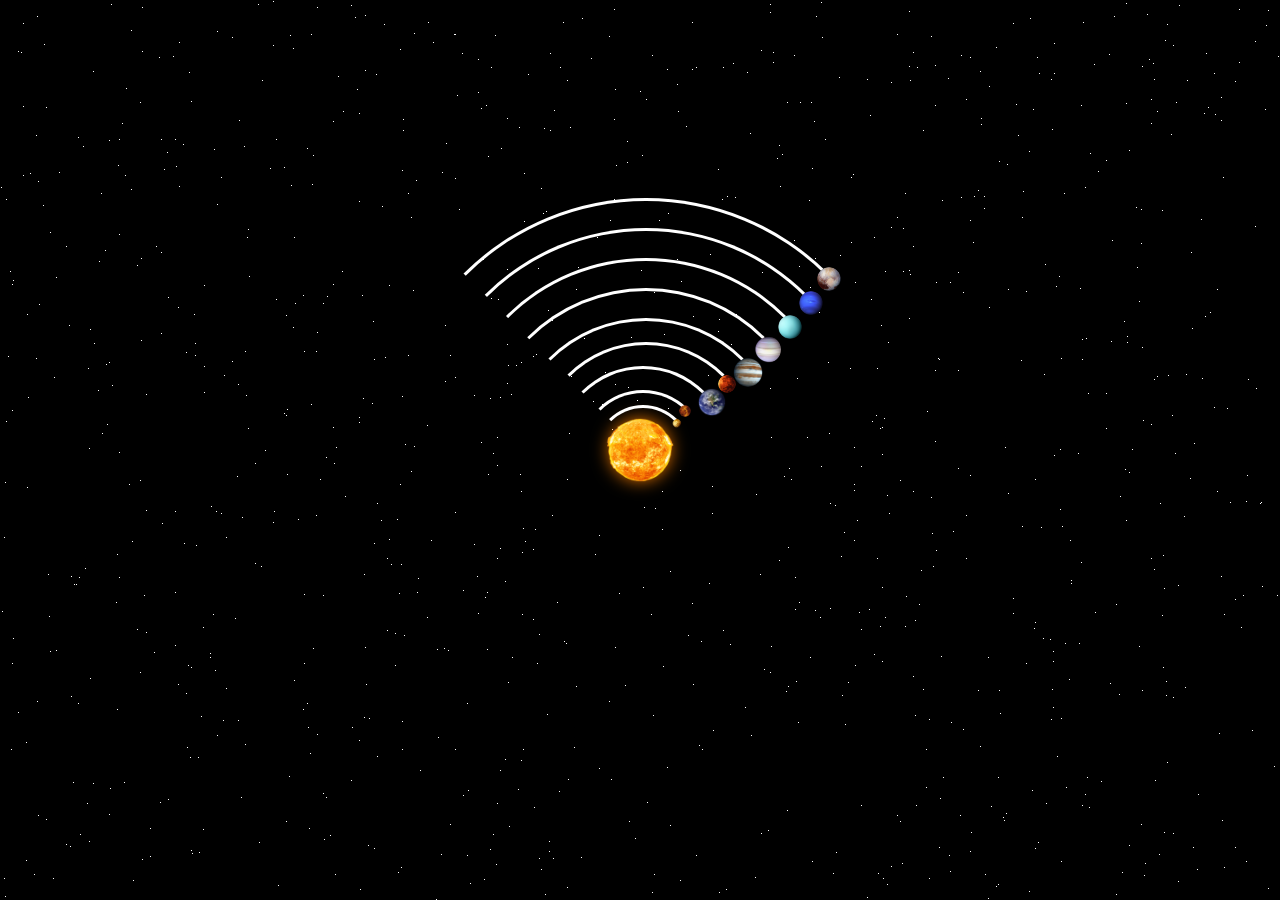
<file: sistema-solar/index.html>
<!DOCTYPE html>
<html lang="en">
<head>
    <meta charset="UTF-8">
    <meta name="viewport" content="width=device-width, initial-scale=1.0">
    <link rel="stylesheet" href="style.css">
    <script src="./script.js" defer></script>
    <title>Sistema Solar</title>
</head>
<body>
    <div class="container">
        <div class="sol">
            <img src="./img-planetas/sun.png" alt="imagem do sol">
        </div>
        <div class="mercurio"></div>
        <div class="venus"></div>
        <div class="terra"></div>
        <div class="marte"></div>
        <div class="jupiter"></div>
        <div class="saturno"></div>
        <div class="urano"></div>
        <div class="netuno"></div>
        <div class="plutao"></div>
    </div>
</body>
</html>
</file>
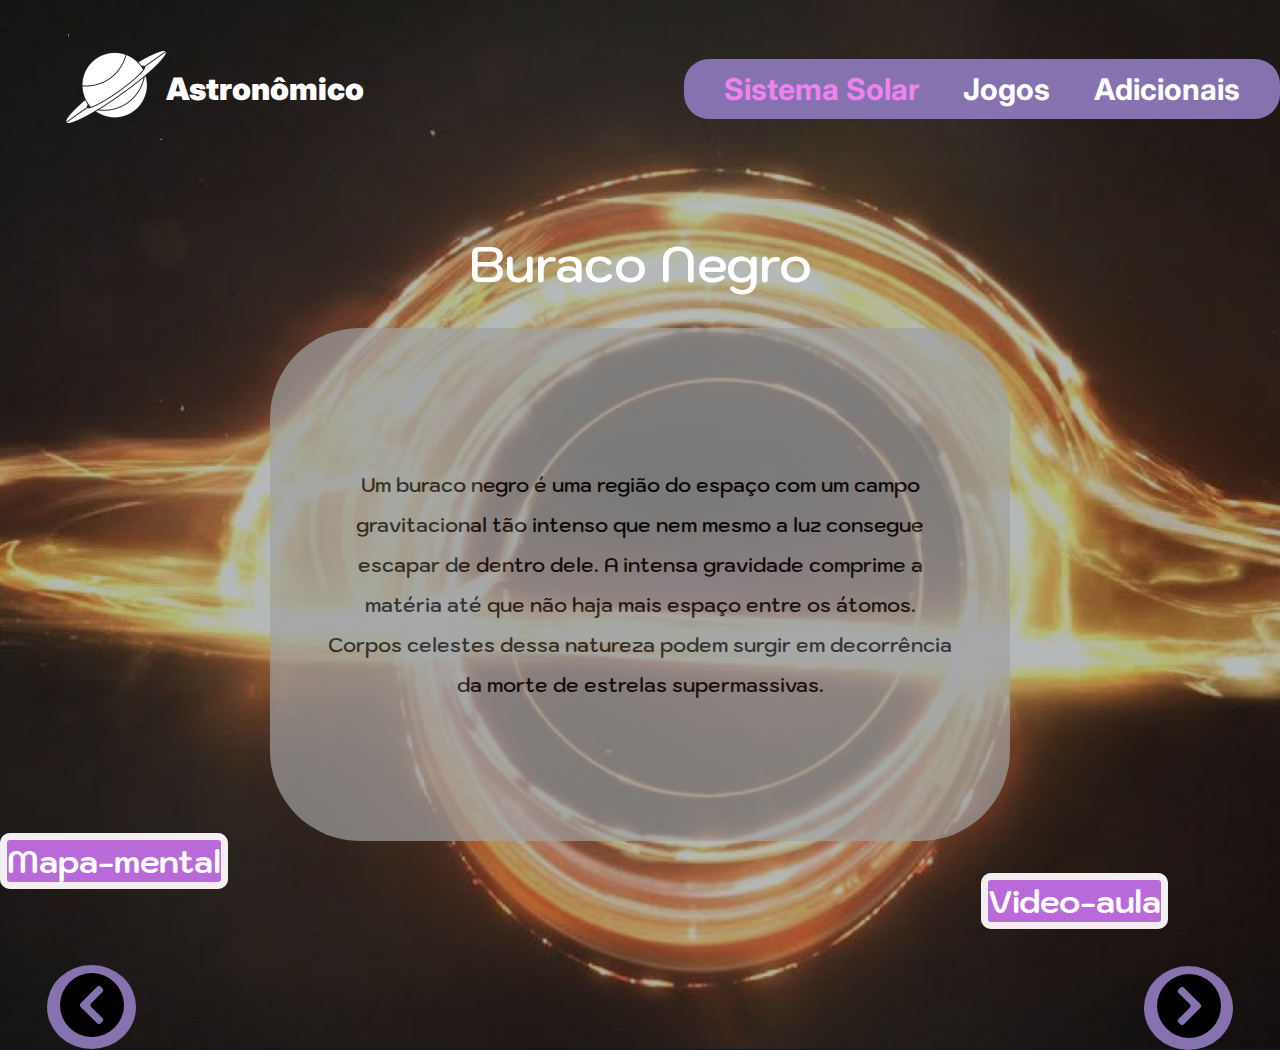
<file: buraco-negro/buraco-negro.html>
<!DOCTYPE html>
<html lang="en">
<head>
    <meta charset="UTF-8">
    <meta name="viewport" content="width=device-width, initial-scale=1.0">
    <link rel="preconnect" href="https://fonts.googleapis.com">
    <link rel="preconnect" href="https://fonts.gstatic.com" crossorigin>
    <link href="https://fonts.googleapis.com/css2?family=Fredoka:wght@300..700&display=swap" rel="stylesheet">
    <link rel="preconnect" href="https://fonts.googleapis.com">
    <link rel="preconnect" href="https://fonts.gstatic.com" crossorigin>
    <link href="https://fonts.googleapis.com/css2?family=Kodchasan:ital,wght@0,200;0,300;0,400;0,500;0,600;0,700;1,200;1,300;1,400;1,500;1,600;1,700&display=swap" rel="stylesheet">
    <link rel="preconnect" href="https://fonts.googleapis.com">
    <link rel="preconnect" href="https://fonts.gstatic.com" crossorigin>
    <link href="https://fonts.googleapis.com/css2?family=Inter:wght@100..900&display=swap" rel="stylesheet">
    <link rel="stylesheet" href="buraco-negro.css">
    <title>Buraco Negro - Edutech</title>
</head>
<body>
    <header>
        <a href="../../index.html"><img src="../imagens/logo.png.png" alt="Logo"></a>
        <a href="../../index.html"><h1>Astronômico</h1></a>
        <div class="menu">
            <a href="" class="ativo">Sistema Solar</a>
            <a href="../../Jogos/Inicio jogos/incio jogos.html">Jogos</a>
            <a href="">Adicionais</a>
        </div>
    </header>
    <h3>Buraco Negro</h3>
    <div class="caixinhas">
        <section class="caixona">
            <p class="mco"> 
                Um buraco negro é uma região do espaço com um campo gravitacional tão intenso que nem mesmo a luz consegue escapar de dentro dele. A intensa gravidade comprime a matéria até que não haja mais espaço entre os átomos. Corpos celestes dessa natureza podem surgir em decorrência da morte de estrelas supermassivas.  
             </p>
        </section>
    </div>

        <a href="" class="mm">Mapa-mental</a>
   
        <a href="" class="va">Video-aula</a>
   
        <div class="fundo_seta_direita">
            <a href=""><img src="../imagens/seta-direita.png" alt="Seta para Direita" class="seta"></a>
        </div>
        <div class="fundo_seta_esquerda">

            <a href=""><img src="../imagens/seta-esquerda.png" alt="Seta para esquerda" class="seta"></a> 
        
        </div>
</body>
</html>
</file>
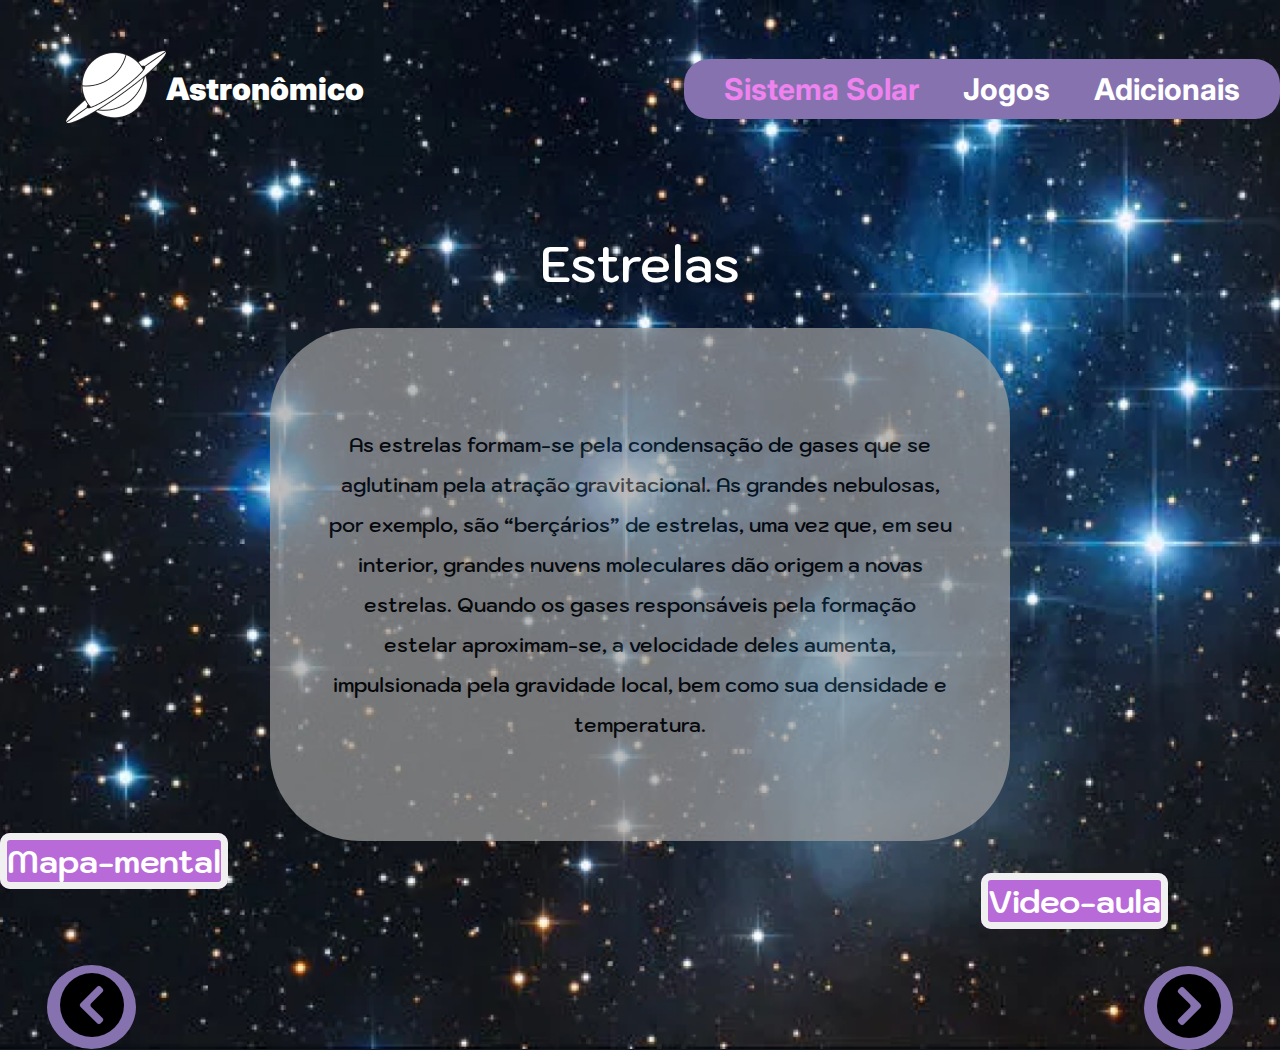
<file: estrelas/estrelas.html>
<!DOCTYPE html>
<html lang="en">
<head>
    <meta charset="UTF-8">
    <meta name="viewport" content="width=device-width, initial-scale=1.0">
    <link rel="preconnect" href="https://fonts.googleapis.com">
    <link rel="preconnect" href="https://fonts.gstatic.com" crossorigin>
    <link href="https://fonts.googleapis.com/css2?family=Fredoka:wght@300..700&display=swap" rel="stylesheet">
    <link rel="preconnect" href="https://fonts.googleapis.com">
    <link rel="preconnect" href="https://fonts.gstatic.com" crossorigin>
    <link href="https://fonts.googleapis.com/css2?family=Kodchasan:ital,wght@0,200;0,300;0,400;0,500;0,600;0,700;1,200;1,300;1,400;1,500;1,600;1,700&display=swap" rel="stylesheet">
    <link rel="preconnect" href="https://fonts.googleapis.com">
    <link rel="preconnect" href="https://fonts.gstatic.com" crossorigin>
    <link href="https://fonts.googleapis.com/css2?family=Inter:wght@100..900&display=swap" rel="stylesheet">
    <link rel="stylesheet" href="estrelas.css">
    <title>Estrelas - Edutech</title>
</head>
<body>
    <header>
        <a href="../../index.html"><img src="../imagens/logo.png.png" alt="Logo"></a>
        <a href="../../index.html"><h1>Astronômico</h1></a>
        <div class="menu">
            <a href="" class="ativo">Sistema Solar</a>
            <a href="../../Jogos/Inicio jogos/incio jogos.html">Jogos</a>
            <a href="">Adicionais</a>
        </div>
    </header>
    <h3>Estrelas</h3>
    <div class="caixinhas">
        <section class="caixona">
            <p class="mco"> 
                As estrelas formam-se pela condensação de gases que se aglutinam pela atração gravitacional. As grandes nebulosas, por exemplo, são “berçários” de estrelas, uma vez que, em seu interior, grandes nuvens moleculares dão origem a novas estrelas. Quando os gases responsáveis pela formação estelar aproximam-se, a velocidade deles aumenta, impulsionada pela gravidade local, bem como sua densidade e temperatura.                
            </p>
        </section>
    </div>

        <a href="" class="mm">Mapa-mental</a>
   
        <a href="" class="va">Video-aula</a>
   
        <div class="fundo_seta_direita">
            <a href=""><img src="../imagens/seta-direita.png" alt="Seta para Direita" class="seta"></a>
        </div>
        <div class="fundo_seta_esquerda">

            <a href=""><img src="../imagens/seta-esquerda.png" alt="Seta para esquerda" class="seta"></a> 
        
        </div>
</body>
</html>
</file>
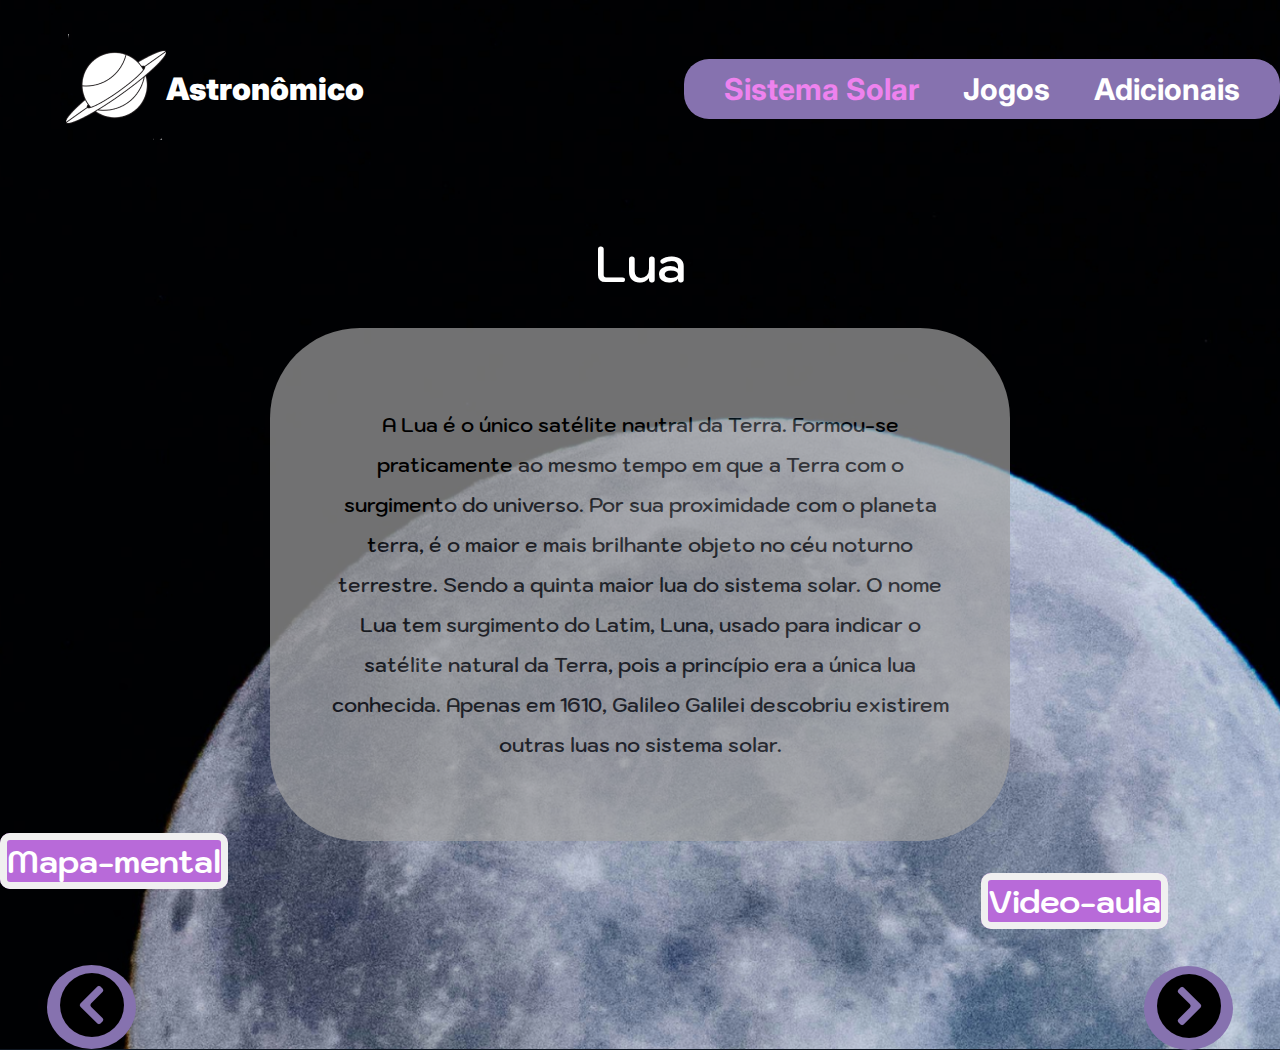
<file: lua/lua.html>
<!DOCTYPE html>
<html lang="en">
<head>
    <meta charset="UTF-8">
    <meta name="viewport" content="width=device-width, initial-scale=1.0">
    <link rel="preconnect" href="https://fonts.googleapis.com">
    <link rel="preconnect" href="https://fonts.gstatic.com" crossorigin>
    <link href="https://fonts.googleapis.com/css2?family=Fredoka:wght@300..700&display=swap" rel="stylesheet">
    <link rel="preconnect" href="https://fonts.googleapis.com">
    <link rel="preconnect" href="https://fonts.gstatic.com" crossorigin>
    <link href="https://fonts.googleapis.com/css2?family=Kodchasan:ital,wght@0,200;0,300;0,400;0,500;0,600;0,700;1,200;1,300;1,400;1,500;1,600;1,700&display=swap" rel="stylesheet">
    <link rel="preconnect" href="https://fonts.googleapis.com">
    <link rel="preconnect" href="https://fonts.gstatic.com" crossorigin>
    <link href="https://fonts.googleapis.com/css2?family=Inter:wght@100..900&display=swap" rel="stylesheet">
    <link rel="stylesheet" href="lua.css">
    <title>Lua- Edutech</title>
</head>
<body>
    <header>
        <a href="../../index.html"><img src="../imagens/logo.png.png" alt="Logo"></a>
        <a href="../../index.html"><h1>Astronômico</h1></a>
        <div class="menu">
            <a href="" class="ativo">Sistema Solar</a>
            <a href="../../Jogos/Inicio jogos/incio jogos.html">Jogos</a>
            <a href="">Adicionais</a>
        </div>
    </header>
    <h3>Lua</h3>
    <div class="caixinhas">
        <section class="caixona">
            <p class="mco"> 
                A Lua é o único satélite nautral da Terra. Formou-se praticamente ao mesmo tempo em que a Terra com o surgimento do universo. Por sua proximidade com o planeta terra, é o maior e mais brilhante objeto no céu noturno terrestre. Sendo a quinta maior lua do sistema solar. O nome Lua tem surgimento do Latim, Luna, usado para indicar o satélite natural da Terra, pois a princípio era a única lua conhecida. Apenas em 1610, Galileo Galilei descobriu existirem outras luas no sistema solar.
                </p>
        </section>
    </div>

        <a href="" class="mm">Mapa-mental</a>
   
        <a href="" class="va">Video-aula</a>
   
        <div class="fundo_seta_direita">
            <a href=""><img src="../imagens/seta-direita.png" alt="Seta para Direita" class="seta"></a>
        </div>
        <div class="fundo_seta_esquerda">

            <a href=""><img src="../imagens/seta-esquerda.png" alt="Seta para esquerda" class="seta"></a> 
        
        </div>
</body>
</html>
</file>
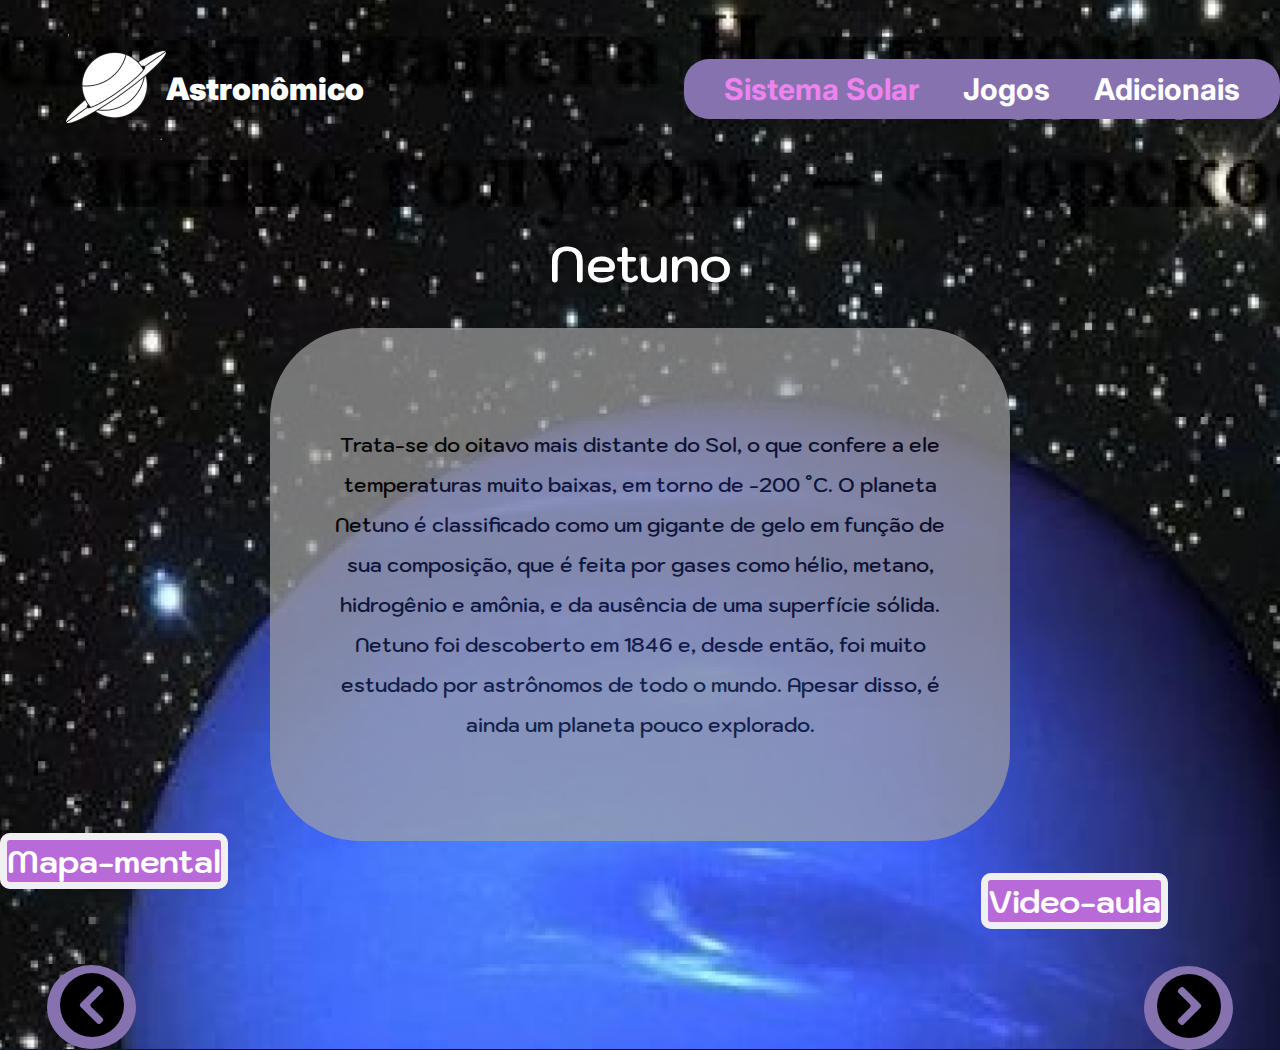
<file: netuno/netuno.html>
<!DOCTYPE html>
<html lang="en">
<head>
    <meta charset="UTF-8">
    <meta name="viewport" content="width=device-width, initial-scale=1.0">
    <link rel="preconnect" href="https://fonts.googleapis.com">
    <link rel="preconnect" href="https://fonts.gstatic.com" crossorigin>
    <link href="https://fonts.googleapis.com/css2?family=Fredoka:wght@300..700&display=swap" rel="stylesheet">
    <link rel="preconnect" href="https://fonts.googleapis.com">
    <link rel="preconnect" href="https://fonts.gstatic.com" crossorigin>
    <link href="https://fonts.googleapis.com/css2?family=Kodchasan:ital,wght@0,200;0,300;0,400;0,500;0,600;0,700;1,200;1,300;1,400;1,500;1,600;1,700&display=swap" rel="stylesheet">
    <link rel="preconnect" href="https://fonts.googleapis.com">
    <link rel="preconnect" href="https://fonts.gstatic.com" crossorigin>
    <link href="https://fonts.googleapis.com/css2?family=Inter:wght@100..900&display=swap" rel="stylesheet">
    <link rel="stylesheet" href="netuno.css">
    <title>Netuno - Edutech</title>
</head>
<body>
    <header>
        <a href="../../index.html"><img src="../imagens/logo.png.png" alt="Logo"></a>
        <a href="../../index.html"><h1>Astronômico</h1></a>
        <div class="menu">
            <a href="" class="ativo">Sistema Solar</a>
            <a href="../../Jogos/Inicio jogos/incio jogos.html">Jogos</a>
            <a href="">Adicionais</a>
        </div>
    </header>
    <h3>Netuno</h3>
    <div class="caixinhas">
        <section class="caixona">
            <p class="mco"> 
                Trata-se do oitavo mais distante do Sol, o que confere a ele temperaturas muito baixas, em torno de -200 °C. O planeta Netuno é classificado como um gigante de gelo em função de sua composição, que é feita por gases como hélio, metano, hidrogênio e amônia, e da ausência de uma superfície sólida. Netuno foi descoberto em 1846 e, desde então, foi muito estudado por astrônomos de todo o mundo. Apesar disso, é ainda um planeta pouco explorado.
                </p>
        </section>
    </div>

        <a href="" class="mm">Mapa-mental</a>
   
        <a href="" class="va">Video-aula</a>
   
        <div class="fundo_seta_direita">
            <a href=""><img src="../imagens/seta-direita.png" alt="Seta para Direita" class="seta"></a>
        </div>
        <div class="fundo_seta_esquerda">

            <a href=""><img src="../imagens/seta-esquerda.png" alt="Seta para esquerda" class="seta"></a> 
        
        </div>
</body>
</html>
</file>
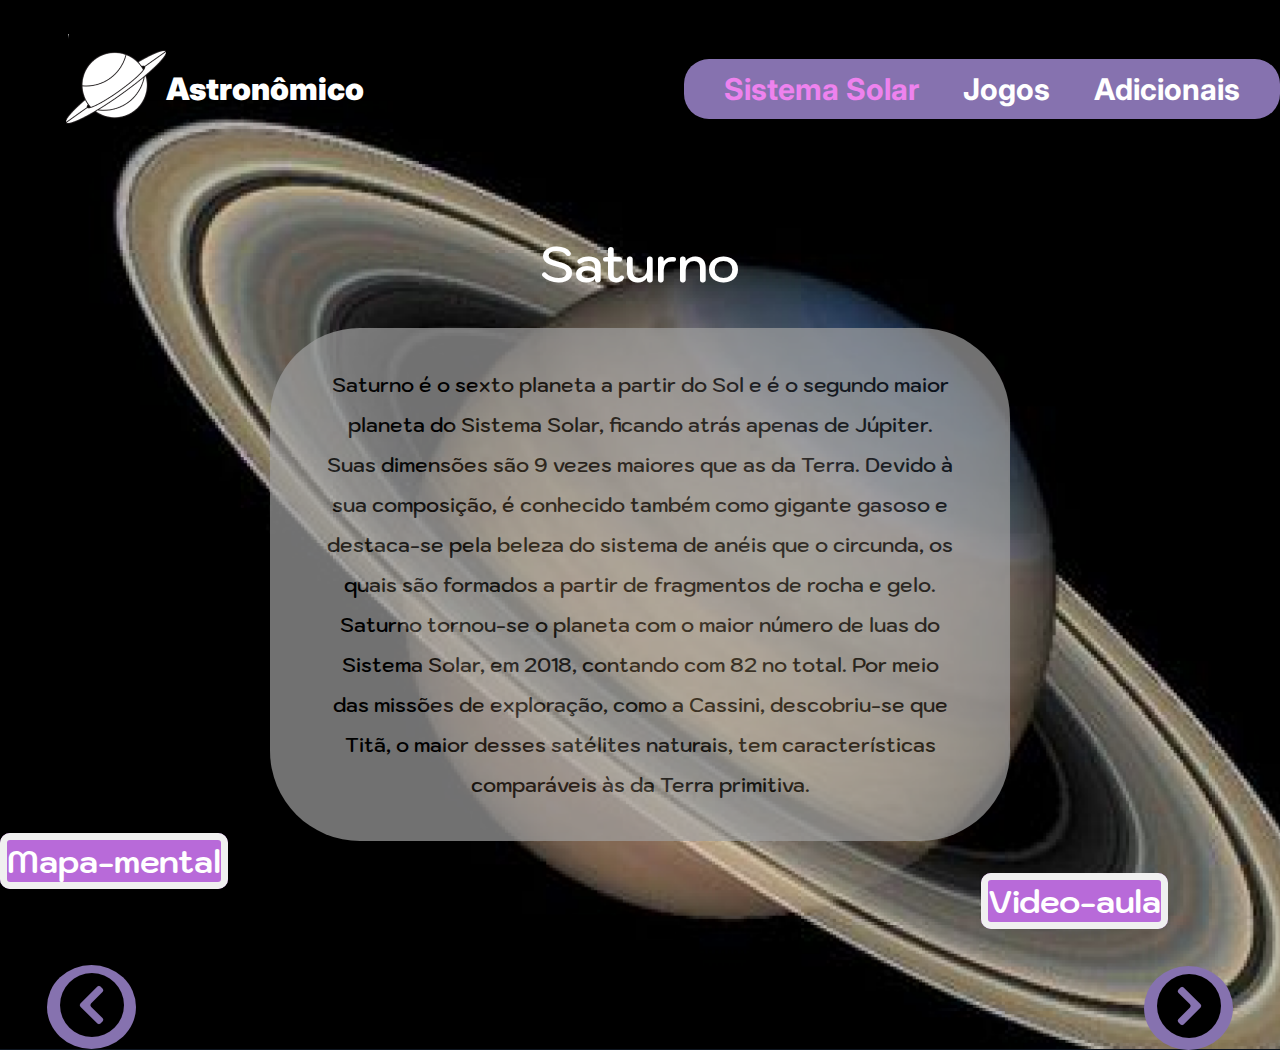
<file: saturno/saturno.html>
<!DOCTYPE html>
<html lang="en">
<head>
    <meta charset="UTF-8">
    <meta name="viewport" content="width=device-width, initial-scale=1.0">
    <link rel="preconnect" href="https://fonts.googleapis.com">
    <link rel="preconnect" href="https://fonts.gstatic.com" crossorigin>
    <link href="https://fonts.googleapis.com/css2?family=Fredoka:wght@300..700&display=swap" rel="stylesheet">
    <link rel="preconnect" href="https://fonts.googleapis.com">
    <link rel="preconnect" href="https://fonts.gstatic.com" crossorigin>
    <link href="https://fonts.googleapis.com/css2?family=Kodchasan:ital,wght@0,200;0,300;0,400;0,500;0,600;0,700;1,200;1,300;1,400;1,500;1,600;1,700&display=swap" rel="stylesheet">
    <link rel="preconnect" href="https://fonts.googleapis.com">
    <link rel="preconnect" href="https://fonts.gstatic.com" crossorigin>
    <link href="https://fonts.googleapis.com/css2?family=Inter:wght@100..900&display=swap" rel="stylesheet">
    <link rel="stylesheet" href="saturno.css">
    <title>Saturno - Edutech</title>
</head>
<body>
    <header>
        <a href="../../index.html"><img src="../imagens/logo.png.png" alt="Logo"></a>
        <a href="../../index.html"><h1>Astronômico</h1></a>
        <div class="menu">
            <a href="" class="ativo">Sistema Solar</a>
            <a href="../../Jogos/Inicio jogos/incio jogos.html">Jogos</a>
            <a href="">Adicionais</a>
        </div>
    </header>
    <h3>Saturno</h3>
    <div class="caixinhas">
        <section class="caixona">
            <p class="mco">Saturno é o sexto planeta a partir do Sol e é o segundo maior planeta do Sistema Solar,  ficando atrás apenas de Júpiter.  Suas dimensões são 9 vezes maiores que as da Terra. Devido à sua composição, é conhecido também como gigante gasoso e destaca-se pela beleza do sistema de anéis que o circunda, os quais são formados a partir de fragmentos de rocha e gelo.
             Saturno tornou-se o planeta com o maior número de luas do Sistema Solar,  em 2018,  contando com 82 no total. Por meio das missões de exploração,  como a Cassini, descobriu-se que Titã, o maior desses satélites naturais,  tem características comparáveis às da Terra primitiva.</p>
        </section>
    </div>

        <a href="" class="mm">Mapa-mental</a>
   
        <a href="" class="va">Video-aula</a>
   
        <div class="fundo_seta_direita">
            <a href=""><img src="../imagens/seta-direita.png" alt="Seta para Direita" class="seta"></a>
        </div>
        <div class="fundo_seta_esquerda">

            <a href=""><img src="../imagens/seta-esquerda.png" alt="Seta para esquerda" class="seta"></a> 
        
        </div>
</body>
</html>
</file>
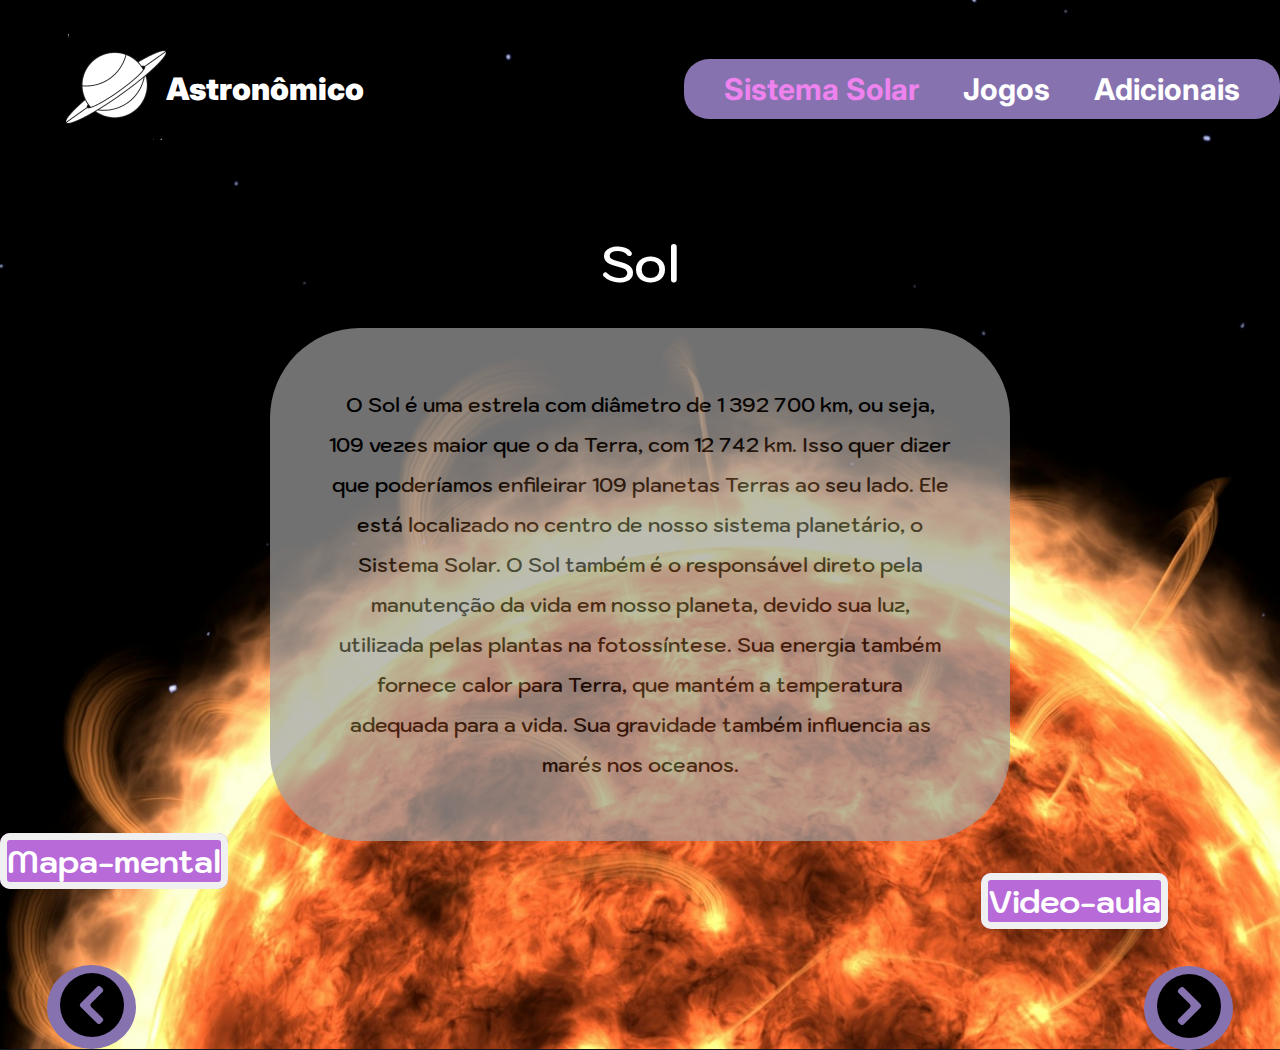
<file: sol/sol.html>
<!DOCTYPE html>
<html lang="en">
<head>
    <meta charset="UTF-8">
    <meta name="viewport" content="width=device-width, initial-scale=1.0">
    <link rel="preconnect" href="https://fonts.googleapis.com">
    <link rel="preconnect" href="https://fonts.gstatic.com" crossorigin>
    <link href="https://fonts.googleapis.com/css2?family=Fredoka:wght@300..700&display=swap" rel="stylesheet">
    <link rel="preconnect" href="https://fonts.googleapis.com">
    <link rel="preconnect" href="https://fonts.gstatic.com" crossorigin>
    <link href="https://fonts.googleapis.com/css2?family=Kodchasan:ital,wght@0,200;0,300;0,400;0,500;0,600;0,700;1,200;1,300;1,400;1,500;1,600;1,700&display=swap" rel="stylesheet">
    <link rel="preconnect" href="https://fonts.googleapis.com">
    <link rel="preconnect" href="https://fonts.gstatic.com" crossorigin>
    <link href="https://fonts.googleapis.com/css2?family=Inter:wght@100..900&display=swap" rel="stylesheet">
    <link rel="stylesheet" href="sol.css">
    <title>Sol - Edutech</title>
</head>
<body>
    <header>
        <a href="../../index.html"><img src="../imagens/logo.png.png" alt="Logo"></a>
        <a href="../../index.html"><h1>Astronômico</h1></a>
        <div class="menu">
            <a href="" class="ativo">Sistema Solar</a>
            <a href="../../Jogos/Inicio jogos/incio jogos.html">Jogos</a>
            <a href="">Adicionais</a>
        </div>
    </header>
    <h3>Sol</h3>
    <div class="caixinhas">
        <section class="caixona">
            <p class="mco"> 
                O Sol é uma estrela com diâmetro de 1 392 700 km, ou seja, 109 vezes maior que o da Terra, com 12 742 km. Isso quer dizer que poderíamos enfileirar 109 planetas Terras ao seu lado. Ele está localizado no centro de nosso sistema planetário, o Sistema Solar. O Sol também é o responsável direto pela manutenção da vida em nosso planeta, devido sua luz, utilizada pelas plantas na fotossíntese. Sua energia também fornece calor para Terra, que mantém a temperatura adequada para a vida. Sua gravidade também influencia as marés nos oceanos.
                </p>
        </section>
    </div>

        <a href="" class="mm">Mapa-mental</a>
   
        <a href="" class="va">Video-aula</a>
   
        <div class="fundo_seta_direita">
            <a href=""><img src="../imagens/seta-direita.png" alt="Seta para Direita" class="seta"></a>
        </div>
        <div class="fundo_seta_esquerda">

            <a href=""><img src="../imagens/seta-esquerda.png" alt="Seta para esquerda" class="seta"></a> 
        
        </div>
</body>
</html>
</file>
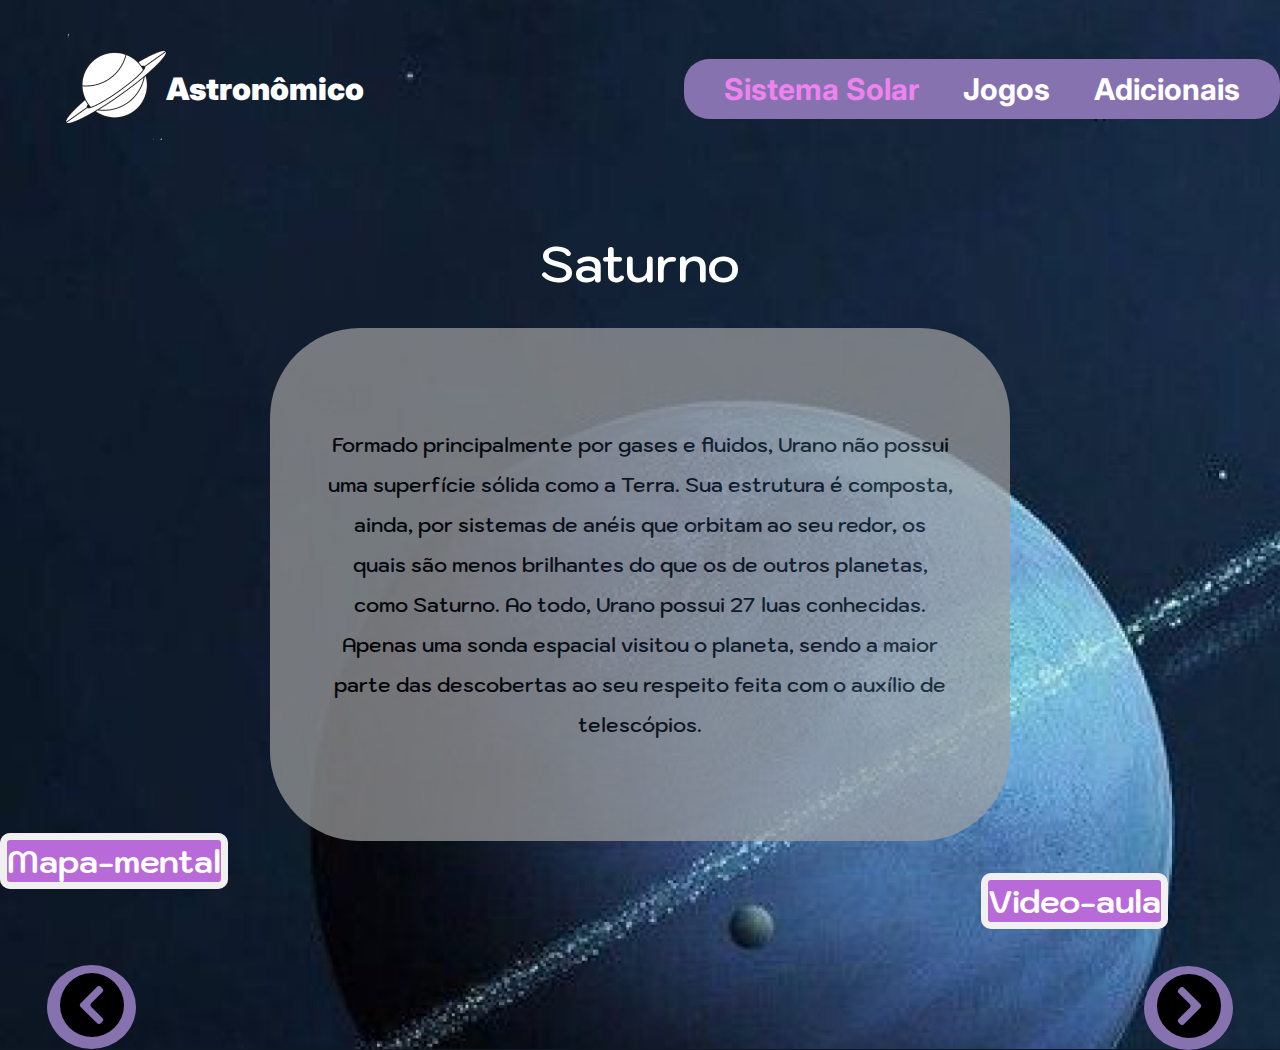
<file: urano/urano.html>
<!DOCTYPE html>
<html lang="en">
<head>
    <meta charset="UTF-8">
    <meta name="viewport" content="width=device-width, initial-scale=1.0">
    <link rel="preconnect" href="https://fonts.googleapis.com">
    <link rel="preconnect" href="https://fonts.gstatic.com" crossorigin>
    <link href="https://fonts.googleapis.com/css2?family=Fredoka:wght@300..700&display=swap" rel="stylesheet">
    <link rel="preconnect" href="https://fonts.googleapis.com">
    <link rel="preconnect" href="https://fonts.gstatic.com" crossorigin>
    <link href="https://fonts.googleapis.com/css2?family=Kodchasan:ital,wght@0,200;0,300;0,400;0,500;0,600;0,700;1,200;1,300;1,400;1,500;1,600;1,700&display=swap" rel="stylesheet">
    <link rel="preconnect" href="https://fonts.googleapis.com">
    <link rel="preconnect" href="https://fonts.gstatic.com" crossorigin>
    <link href="https://fonts.googleapis.com/css2?family=Inter:wght@100..900&display=swap" rel="stylesheet">
    <link rel="stylesheet" href="urano.css">
    <title>Urano - Edutech</title>
</head>
<body>
    <header>
        <a href="../../index.html"><img src="../imagens/logo.png.png" alt="Logo"></a>
        <a href="../../index.html"><h1>Astronômico</h1></a>
        <div class="menu">
            <a href="" class="ativo">Sistema Solar</a>
            <a href="../../Jogos/Inicio jogos/incio jogos.html">Jogos</a>
            <a href="">Adicionais</a>
        </div>
    </header>
    <h3>Saturno</h3>
    <div class="caixinhas">
        <section class="caixona">
            <p class="mco"> 
                Formado principalmente por gases e fluidos, Urano não possui uma superfície sólida como a Terra. 
                Sua estrutura é composta, ainda, por sistemas de anéis que orbitam ao seu redor, os quais são menos brilhantes do que os de outros planetas, como Saturno. Ao todo, Urano possui 27 luas conhecidas. Apenas uma sonda espacial visitou o planeta, sendo a maior parte das descobertas ao seu respeito feita com o auxílio de telescópios.
                </p>
        </section>
    </div>

        <a href="" class="mm">Mapa-mental</a>
   
        <a href="" class="va">Video-aula</a>
   
        <div class="fundo_seta_direita">
            <a href=""><img src="../imagens/seta-direita.png" alt="Seta para Direita" class="seta"></a>
        </div>
        <div class="fundo_seta_esquerda">

            <a href=""><img src="../imagens/seta-esquerda.png" alt="Seta para esquerda" class="seta"></a> 
        
        </div>
</body>
</html>
</file>
<file: sistema-solar/style.css>
body {
    margin: 0;
    height: 100vh;
    display: flex;
    align-items: center;
    justify-content: center;
    background-color: black;
    overflow: hidden;
}

.container{
    font-size: 6px;
    width: 40em;
    height: 40em;
    position: relative;
}

img{
    height: 130%;
    width: 130%;
}

.sol{
    display: flex;
    align-items: center;
    justify-content: center;
    position: absolute;
    top: 15em;
    left: 15em;
    width: 10em;
    height: 10em;
    border-radius: 50%;
    box-shadow: 0 0 3em rgb(255, 128, 0);
    animation: orbit 50s linear infinite;
}

.mercurio,
.venus,.terra,.marte,.jupiter,.saturno,.urano,.netuno,.plutao{
    position: absolute;
    border-style: solid;
    border-color: white transparent transparent transparent;
    border-radius: 0.1em 0.1em 0 0;
    border-radius: 50%;
}

.mercurio{
    top: 12.5em;
    left: 12.5em;
    width: 15em;
    height: 15em;
    animation: orbit 68.7s linear infinite;
}

.venus{
    top: 10em;
    left: 10em;
    width: 20em;
    height: 20em;
    animation: orbit 48.7s linear infinite;
}

.terra{
    top: 6em;
    left: 6em;
    width: 28em;
    height: 28em;
    animation: orbit 36.5s linear infinite;
}


.marte{
    top: 2em;
    left: 2.5em;
    width: 36em;
    height: 36em;
    animation: orbit 26.5s linear infinite;
}

.jupiter{
    top: -2em;
    left: -2em;
    width: 45em;
    height: 45em;
    animation: orbit 21s linear infinite;
}

.saturno{
    top: -7em;
    left: -7em;
    width: 55em;
    height: 55em;
    animation: orbit 17s linear infinite;
}

.urano{
    top: -12em;
    left: -12em;
    width: 65em;
    height: 65em;
    animation: orbit 19s linear infinite; 
}

.netuno{
    top: -17em;
    left: -17em;
    width: 75em;
    height: 75em;
    animation: orbit 15s linear infinite; 
}

.plutao{
    top: -22em;
    left: -22em;
    width: 85em;
    height: 85em;
    animation: orbit 18s linear infinite; 
}

.mercurio::before,.venus::before,.terra::before,.marte::before,.jupiter::before,.saturno::before,.urano::before,.netuno::before,.plutao::before{
    content: '';
    position: absolute;
    border-radius: 50%;
    animation: orbit 50s linear infinite;
}

.mercurio::before{
    top: 1.5em;
    right: 0.8em;
    width: 2em;
    height: 2em;
    background-image: url(./img-planetas/mercury.png);
    background-size: cover;
}

.venus::before{
    top: 2em;
    right: 2em;
    width: 2em;
    height: 2em;
    background-image: url(./img-planetas/venus.png);
    background-size: cover;
}

.terra::before{
    top: 3em;
    right: 0em;
    width: 5em;
    height: 5em;
    background-image: url(./img-planetas/earth.png);
    background-size: cover;
}


.marte::before{
    top: 5em;
    right: 3em;
    width: 3em;
    height: 3em;
    background-image: url(./img-planetas/mars.png);
    background-size: cover;
}

.jupiter::before{
    top: 6em;
    right: 3em;
    width: 5em;
    height: 5em;
    background-image: url(./img-planetas/jupiter.png);
    background-size: cover;
}

.saturno::before{
    top: 7.5em;
    right: 5em;
    width: 4.5em;
    height: 4.5em;
    background-image: url(./img-planetas/saturn.png);
    background-size: cover;
}

.urano::before{
    top: 9em;
    right: 6.5em;
    width: 4em;
    height: 4em;
    background-image: url(./img-planetas/uranus.png);
    background-size: cover;
}

.netuno::before{
    top: 10em;
    right: 8em;
    width: 4em;
    height: 4em;
    background-image: url(./img-planetas/neptune.png);
    background-size: cover;
}

.plutao::before{
    top: 11em;
    right: 10em;
    width: 4em;
    height: 4em;
    background-image: url(./img-planetas/pluto.png);
    background-size: cover;
}

.star{
    position: absolute;
    background-color: white;
    border-radius: 50%;
    z-index: -1;
}

@keyframes orbit{
    to{
        transform: rotate(360deg);
    }
}
</file>
<file: buraco-negro/buraco-negro.css>
*{
    margin: 0;
    padding: 0;
    box-sizing: border-box;
    font-family: "Kodchasan", sans-serif;

}

body {
    background-color: #0F1722;
    background-image: url(../imagens/buraco-negro.png);
    background-size: cover;
    background-repeat: no-repeat;
    
}


header {
    display: flex;
    align-items: center;
    margin-top: 34px;
}

header a {
    text-decoration: none;
}

header img {
    margin: 0 0 0 66px;
}

header h1 {
    font-size: 31px;
    font-weight: 900;
    line-height: 40px;
    font-family: "Inter", sans-serif;
    color: #fff;
}

.menu {
    margin-left: auto;
    background-color: #8672AF;
    padding: 10px 20px;
    border-radius: 25px;
}

.menu .ativo {
    color: #EE82EE;
}

.menu a {
    text-decoration: none;
    color: #fff;
    font-family: Inter;
    font-size: 30px;
    font-style: normal;
    font-weight: 700;
    line-height: 40px;
    padding: 10px 20px;
}

.caixinhas {
    display: flex;
    justify-content: center;
    align-items: center;
    gap: 31px;
    margin-top: 144px;
}

.caixona {
    display: flex;
    width: 740px;
    height: 513px;
    justify-content: center;
    align-items: center;
    flex-shrink: 0;
    margin-top: -100px;

    border-radius: 90px;
    opacity: 0.7;
    background: #A1A1A1;
}

.mco {
    width: 627px;
    height: 429px;
    flex-shrink: 0;
    display: flex;
    align-items: center;
    
    color: #000;
    text-align: center;
    font-family: Kodchasan;
    font-size: 20px;
    font-style: normal;
    font-weight: 600;
    line-height: 40px; /* 200% */
}

h3 {
color: #fff;
display: flex;
justify-content: center;
align-items: center;
flex-shrink: 0;
margin-top: 100px;


text-align: center;
font-family: Kodchasan;
font-size: 50px;
font-style: normal;
font-weight: 600;
line-height: 40px; /* 80% */
}

.va {
    width: 281px;
    height: 40px;
    flex-shrink: 0;

    color: #FFF;
    text-align: center;
    font-family: Kodchasan;
    font-size: 32px;
    font-style: normal;
    font-weight: 700;
    line-height: 40px; /* 125% */
    margin-left: 981px;
    
    border-radius: 10px;
    border: 7px solid #F0F0F0;
    background: #B86AD9;
    text-decoration: none;

}


.mm {
    width: 281px;
    height: 40px;
    flex-shrink: 0;
   

    color: #FFF;
    text-align: center;
    font-family: Kodchasan;
    font-size: 32px;
    font-style: normal;
    font-weight: 700;
    line-height: 40px; /* 125% */


    border-radius: 10px;
    border: 7px solid #F0F0F0;
    background: #B86AD9;
    text-decoration: none;



}
    .fundo_seta_direita {
    background-color: #8672AF;
    width: 89px;
    height: 84px;
    border-radius: 50%;

    display: flex;
    justify-content: center;
    align-items: center;

    margin-left: auto;
    margin-right: 47px;
    margin-top: 45px;
}


.seta {
    width: 64px;
    height: 64px;
}

.fundo_seta_esquerda {
    background-color: #8672AF;
    width: 89px;
    height: 84px;
    border-radius: 50%;

    display: flex;
    justify-content: center;
    align-items: center;

    margin-right: auto;
    margin-left: 47px;
    margin-top: -85px;
}
</file>
<file: estrelas/estrelas.css>
*{
    margin: 0;
    padding: 0;
    box-sizing: border-box;
    font-family: "Kodchasan", sans-serif;

}

body {
    background-color: #0F1722;
    background-image: url(../imagens/estrelas.png);
    background-size: cover;
    background-repeat: no-repeat;
    
}


header {
    display: flex;
    align-items: center;
    margin-top: 34px;
}

header a {
    text-decoration: none;
}

header img {
    margin: 0 0 0 66px;
}

header h1 {
    font-size: 31px;
    font-weight: 900;
    line-height: 40px;
    font-family: "Inter", sans-serif;
    color: #fff;
}

.menu {
    margin-left: auto;
    background-color: #8672AF;
    padding: 10px 20px;
    border-radius: 25px;
}

.menu .ativo {
    color: #EE82EE;
}

.menu a {
    text-decoration: none;
    color: #fff;
    font-family: Inter;
    font-size: 30px;
    font-style: normal;
    font-weight: 700;
    line-height: 40px;
    padding: 10px 20px;
}

.caixinhas {
    display: flex;
    justify-content: center;
    align-items: center;
    gap: 31px;
    margin-top: 144px;
}

.caixona {
    display: flex;
    width: 740px;
    height: 513px;
    justify-content: center;
    align-items: center;
    flex-shrink: 0;
    margin-top: -100px;

    border-radius: 90px;
    opacity: 0.7;
    background: #A1A1A1;
}

.mco {
    width: 627px;
    height: 429px;
    flex-shrink: 0;
    display: flex;
    align-items: center;
    
    color: #000;
    text-align: center;
    font-family: Kodchasan;
    font-size: 20px;
    font-style: normal;
    font-weight: 600;
    line-height: 40px; /* 200% */
}

h3 {
color: #fff;
display: flex;
justify-content: center;
align-items: center;
flex-shrink: 0;
margin-top: 100px;


text-align: center;
font-family: Kodchasan;
font-size: 50px;
font-style: normal;
font-weight: 600;
line-height: 40px; /* 80% */
}

.va {
    width: 281px;
    height: 40px;
    flex-shrink: 0;

    color: #FFF;
    text-align: center;
    font-family: Kodchasan;
    font-size: 32px;
    font-style: normal;
    font-weight: 700;
    line-height: 40px; /* 125% */
    margin-left: 981px;
    
    border-radius: 10px;
    border: 7px solid #F0F0F0;
    background: #B86AD9;
    text-decoration: none;

}


.mm {
    width: 281px;
    height: 40px;
    flex-shrink: 0;
   

    color: #FFF;
    text-align: center;
    font-family: Kodchasan;
    font-size: 32px;
    font-style: normal;
    font-weight: 700;
    line-height: 40px; /* 125% */


    border-radius: 10px;
    border: 7px solid #F0F0F0;
    background: #B86AD9;
    text-decoration: none;



}
    .fundo_seta_direita {
    background-color: #8672AF;
    width: 89px;
    height: 84px;
    border-radius: 50%;

    display: flex;
    justify-content: center;
    align-items: center;

    margin-left: auto;
    margin-right: 47px;
    margin-top: 45px;
}


.seta {
    width: 64px;
    height: 64px;
}

.fundo_seta_esquerda {
    background-color: #8672AF;
    width: 89px;
    height: 84px;
    border-radius: 50%;

    display: flex;
    justify-content: center;
    align-items: center;

    margin-right: auto;
    margin-left: 47px;
    margin-top: -85px;
}
</file>
<file: lua/lua.css>
*{
    margin: 0;
    padding: 0;
    box-sizing: border-box;
    font-family: "Kodchasan", sans-serif;

}

body {
    background-color: #0F1722;
    background-image: url(../imagens/lua.png);
    background-size: cover;
    background-repeat: no-repeat;
    
}


header {
    display: flex;
    align-items: center;
    margin-top: 34px;
}

header a {
    text-decoration: none;
}

header img {
    margin: 0 0 0 66px;
}

header h1 {
    font-size: 31px;
    font-weight: 900;
    line-height: 40px;
    font-family: "Inter", sans-serif;
    color: #fff;
}

.menu {
    margin-left: auto;
    background-color: #8672AF;
    padding: 10px 20px;
    border-radius: 25px;
}

.menu .ativo {
    color: #EE82EE;
}

.menu a {
    text-decoration: none;
    color: #fff;
    font-family: Inter;
    font-size: 30px;
    font-style: normal;
    font-weight: 700;
    line-height: 40px;
    padding: 10px 20px;
}

.caixinhas {
    display: flex;
    justify-content: center;
    align-items: center;
    gap: 31px;
    margin-top: 144px;
}

.caixona {
    display: flex;
    width: 740px;
    height: 513px;
    justify-content: center;
    align-items: center;
    flex-shrink: 0;
    margin-top: -100px;

    border-radius: 90px;
    opacity: 0.7;
    background: #A1A1A1;
}

.mco {
    width: 627px;
    height: 429px;
    flex-shrink: 0;
    display: flex;
    align-items: center;
    
    color: #000;
    text-align: center;
    font-family: Kodchasan;
    font-size: 20px;
    font-style: normal;
    font-weight: 600;
    line-height: 40px; /* 200% */
}

h3 {
color: #fff;
display: flex;
justify-content: center;
align-items: center;
flex-shrink: 0;
margin-top: 100px;


text-align: center;
font-family: Kodchasan;
font-size: 50px;
font-style: normal;
font-weight: 600;
line-height: 40px; /* 80% */
}

.va {
    width: 281px;
    height: 40px;
    flex-shrink: 0;

    color: #FFF;
    text-align: center;
    font-family: Kodchasan;
    font-size: 32px;
    font-style: normal;
    font-weight: 700;
    line-height: 40px; /* 125% */
    margin-left: 981px;
    
    border-radius: 10px;
    border: 7px solid #F0F0F0;
    background: #B86AD9;
    text-decoration: none;

}


.mm {
    width: 281px;
    height: 40px;
    flex-shrink: 0;
   

    color: #FFF;
    text-align: center;
    font-family: Kodchasan;
    font-size: 32px;
    font-style: normal;
    font-weight: 700;
    line-height: 40px; /* 125% */


    border-radius: 10px;
    border: 7px solid #F0F0F0;
    background: #B86AD9;
    text-decoration: none;



}
    .fundo_seta_direita {
    background-color: #8672AF;
    width: 89px;
    height: 84px;
    border-radius: 50%;

    display: flex;
    justify-content: center;
    align-items: center;

    margin-left: auto;
    margin-right: 47px;
    margin-top: 45px;
}


.seta {
    width: 64px;
    height: 64px;
}

.fundo_seta_esquerda {
    background-color: #8672AF;
    width: 89px;
    height: 84px;
    border-radius: 50%;

    display: flex;
    justify-content: center;
    align-items: center;

    margin-right: auto;
    margin-left: 47px;
    margin-top: -85px;
}
</file>
<file: netuno/netuno.css>
*{
    margin: 0;
    padding: 0;
    box-sizing: border-box;
    font-family: "Kodchasan", sans-serif;

}

body {
    background-color: #0F1722;
    background-image: url(../imagens/netuno.png);
    background-size: cover;
    background-repeat: no-repeat;
    
}


header {
    display: flex;
    align-items: center;
    margin-top: 34px;
}

header a {
    text-decoration: none;
}

header img {
    margin: 0 0 0 66px;
}

header h1 {
    font-size: 31px;
    font-weight: 900;
    line-height: 40px;
    font-family: "Inter", sans-serif;
    color: #fff;
}

.menu {
    margin-left: auto;
    background-color: #8672AF;
    padding: 10px 20px;
    border-radius: 25px;
}

.menu .ativo {
    color: #EE82EE;
}

.menu a {
    text-decoration: none;
    color: #fff;
    font-family: Inter;
    font-size: 30px;
    font-style: normal;
    font-weight: 700;
    line-height: 40px;
    padding: 10px 20px;
}

.caixinhas {
    display: flex;
    justify-content: center;
    align-items: center;
    gap: 31px;
    margin-top: 144px;
}

.caixona {
    display: flex;
    width: 740px;
    height: 513px;
    justify-content: center;
    align-items: center;
    flex-shrink: 0;
    margin-top: -100px;

    border-radius: 90px;
    opacity: 0.7;
    background: #A1A1A1;
}

.mco {
    width: 627px;
    height: 429px;
    flex-shrink: 0;
    display: flex;
    align-items: center;
    
    color: #000;
    text-align: center;
    font-family: Kodchasan;
    font-size: 20px;
    font-style: normal;
    font-weight: 600;
    line-height: 40px; /* 200% */
}

h3 {
color: #fff;
display: flex;
justify-content: center;
align-items: center;
flex-shrink: 0;
margin-top: 100px;


text-align: center;
font-family: Kodchasan;
font-size: 50px;
font-style: normal;
font-weight: 600;
line-height: 40px; /* 80% */
}

.va {
    width: 281px;
    height: 40px;
    flex-shrink: 0;

    color: #FFF;
    text-align: center;
    font-family: Kodchasan;
    font-size: 32px;
    font-style: normal;
    font-weight: 700;
    line-height: 40px; /* 125% */
    margin-left: 981px;
    
    border-radius: 10px;
    border: 7px solid #F0F0F0;
    background: #B86AD9;
    text-decoration: none;

}


.mm {
    width: 281px;
    height: 40px;
    flex-shrink: 0;
   

    color: #FFF;
    text-align: center;
    font-family: Kodchasan;
    font-size: 32px;
    font-style: normal;
    font-weight: 700;
    line-height: 40px; /* 125% */


    border-radius: 10px;
    border: 7px solid #F0F0F0;
    background: #B86AD9;
    text-decoration: none;



}
    .fundo_seta_direita {
    background-color: #8672AF;
    width: 89px;
    height: 84px;
    border-radius: 50%;

    display: flex;
    justify-content: center;
    align-items: center;

    margin-left: auto;
    margin-right: 47px;
    margin-top: 45px;
}


.seta {
    width: 64px;
    height: 64px;
}

.fundo_seta_esquerda {
    background-color: #8672AF;
    width: 89px;
    height: 84px;
    border-radius: 50%;

    display: flex;
    justify-content: center;
    align-items: center;

    margin-right: auto;
    margin-left: 47px;
    margin-top: -85px;
}
</file>
<file: saturno/saturno.css>
*{
    margin: 0;
    padding: 0;
    box-sizing: border-box;
    font-family: "Kodchasan", sans-serif;

}

body {
    background-color: #0F1722;
    background-image: url(../imagens/saturno.png);
    background-size: cover;
    background-repeat: no-repeat;
    
}


header {
    display: flex;
    align-items: center;
    margin-top: 34px;
}

header a {
    text-decoration: none;
}

header img {
    margin: 0 0 0 66px;
}

header h1 {
    font-size: 31px;
    font-weight: 900;
    line-height: 40px;
    font-family: "Inter", sans-serif;
    color: #fff;
}

.menu {
    margin-left: auto;
    background-color: #8672AF;
    padding: 10px 20px;
    border-radius: 25px;
}

.menu .ativo {
    color: #EE82EE;
}

.menu a {
    text-decoration: none;
    color: #fff;
    font-family: Inter;
    font-size: 30px;
    font-style: normal;
    font-weight: 700;
    line-height: 40px;
    padding: 10px 20px;
}

.caixinhas {
    display: flex;
    justify-content: center;
    align-items: center;
    gap: 31px;
    margin-top: 144px;
}

.caixona {
    display: flex;
    width: 740px;
    height: 513px;
    justify-content: center;
    align-items: center;
    flex-shrink: 0;
    margin-top: -100px;

    border-radius: 90px;
    opacity: 0.7;
    background: #A1A1A1;
}

.mco {
    width: 627px;
    height: 429px;
    flex-shrink: 0;
    display: flex;
    align-items: center;
    
    color: #000;
    text-align: center;
    font-family: Kodchasan;
    font-size: 20px;
    font-style: normal;
    font-weight: 600;
    line-height: 40px; /* 200% */
}

h3 {
color: #fff;
display: flex;
justify-content: center;
align-items: center;
flex-shrink: 0;
margin-top: 100px;


text-align: center;
font-family: Kodchasan;
font-size: 50px;
font-style: normal;
font-weight: 600;
line-height: 40px; /* 80% */
}

.va {
    width: 281px;
    height: 40px;
    flex-shrink: 0;

    color: #FFF;
    text-align: center;
    font-family: Kodchasan;
    font-size: 32px;
    font-style: normal;
    font-weight: 700;
    line-height: 40px; /* 125% */
    margin-left: 981px;
    
    border-radius: 10px;
    border: 7px solid #F0F0F0;
    background: #B86AD9;
    text-decoration: none;

}


.mm {
    width: 281px;
    height: 40px;
    flex-shrink: 0;
   

    color: #FFF;
    text-align: center;
    font-family: Kodchasan;
    font-size: 32px;
    font-style: normal;
    font-weight: 700;
    line-height: 40px; /* 125% */


    border-radius: 10px;
    border: 7px solid #F0F0F0;
    background: #B86AD9;
    text-decoration: none;



}
    .fundo_seta_direita {
    background-color: #8672AF;
    width: 89px;
    height: 84px;
    border-radius: 50%;

    display: flex;
    justify-content: center;
    align-items: center;

    margin-left: auto;
    margin-right: 47px;
    margin-top: 45px;
}


.seta {
    width: 64px;
    height: 64px;
}

.fundo_seta_esquerda {
    background-color: #8672AF;
    width: 89px;
    height: 84px;
    border-radius: 50%;

    display: flex;
    justify-content: center;
    align-items: center;

    margin-right: auto;
    margin-left: 47px;
    margin-top: -85px;
}
</file>
<file: sol/sol.css>
*{
    margin: 0;
    padding: 0;
    box-sizing: border-box;
    font-family: "Kodchasan", sans-serif;

}

body {
    background-color: #0F1722;
    background-image: url(../imagens/sol.png);
    background-size: cover;
    background-repeat: no-repeat;
    
}


header {
    display: flex;
    align-items: center;
    margin-top: 34px;
}

header a {
    text-decoration: none;
}

header img {
    margin: 0 0 0 66px;
}

header h1 {
    font-size: 31px;
    font-weight: 900;
    line-height: 40px;
    font-family: "Inter", sans-serif;
    color: #fff;
}

.menu {
    margin-left: auto;
    background-color: #8672AF;
    padding: 10px 20px;
    border-radius: 25px;
}

.menu .ativo {
    color: #EE82EE;
}

.menu a {
    text-decoration: none;
    color: #fff;
    font-family: Inter;
    font-size: 30px;
    font-style: normal;
    font-weight: 700;
    line-height: 40px;
    padding: 10px 20px;
}

.caixinhas {
    display: flex;
    justify-content: center;
    align-items: center;
    gap: 31px;
    margin-top: 144px;
}

.caixona {
    display: flex;
    width: 740px;
    height: 513px;
    justify-content: center;
    align-items: center;
    flex-shrink: 0;
    margin-top: -100px;

    border-radius: 90px;
    opacity: 0.7;
    background: #A1A1A1;
}

.mco {
    width: 627px;
    height: 429px;
    flex-shrink: 0;
    display: flex;
    align-items: center;
    
    color: #000;
    text-align: center;
    font-family: Kodchasan;
    font-size: 20px;
    font-style: normal;
    font-weight: 600;
    line-height: 40px; /* 200% */
}

h3 {
color: #fff;
display: flex;
justify-content: center;
align-items: center;
flex-shrink: 0;
margin-top: 100px;


text-align: center;
font-family: Kodchasan;
font-size: 50px;
font-style: normal;
font-weight: 600;
line-height: 40px; /* 80% */
}

.va {
    width: 281px;
    height: 40px;
    flex-shrink: 0;

    color: #FFF;
    text-align: center;
    font-family: Kodchasan;
    font-size: 32px;
    font-style: normal;
    font-weight: 700;
    line-height: 40px; /* 125% */
    margin-left: 981px;
    
    border-radius: 10px;
    border: 7px solid #F0F0F0;
    background: #B86AD9;
    text-decoration: none;

}


.mm {
    width: 281px;
    height: 40px;
    flex-shrink: 0;
   

    color: #FFF;
    text-align: center;
    font-family: Kodchasan;
    font-size: 32px;
    font-style: normal;
    font-weight: 700;
    line-height: 40px; /* 125% */


    border-radius: 10px;
    border: 7px solid #F0F0F0;
    background: #B86AD9;
    text-decoration: none;



}
    .fundo_seta_direita {
    background-color: #8672AF;
    width: 89px;
    height: 84px;
    border-radius: 50%;

    display: flex;
    justify-content: center;
    align-items: center;

    margin-left: auto;
    margin-right: 47px;
    margin-top: 45px;
}


.seta {
    width: 64px;
    height: 64px;
}

.fundo_seta_esquerda {
    background-color: #8672AF;
    width: 89px;
    height: 84px;
    border-radius: 50%;

    display: flex;
    justify-content: center;
    align-items: center;

    margin-right: auto;
    margin-left: 47px;
    margin-top: -85px;
}
</file>
<file: urano/urano.css>
*{
    margin: 0;
    padding: 0;
    box-sizing: border-box;
    font-family: "Kodchasan", sans-serif;

}

body {
    background-color: #0F1722;
    background-image: url(../imagens/urano.png);
    background-size: cover;
    background-repeat: no-repeat;
    
}


header {
    display: flex;
    align-items: center;
    margin-top: 34px;
}

header a {
    text-decoration: none;
}

header img {
    margin: 0 0 0 66px;
}

header h1 {
    font-size: 31px;
    font-weight: 900;
    line-height: 40px;
    font-family: "Inter", sans-serif;
    color: #fff;
}

.menu {
    margin-left: auto;
    background-color: #8672AF;
    padding: 10px 20px;
    border-radius: 25px;
}

.menu .ativo {
    color: #EE82EE;
}

.menu a {
    text-decoration: none;
    color: #fff;
    font-family: Inter;
    font-size: 30px;
    font-style: normal;
    font-weight: 700;
    line-height: 40px;
    padding: 10px 20px;
}

.caixinhas {
    display: flex;
    justify-content: center;
    align-items: center;
    gap: 31px;
    margin-top: 144px;
}

.caixona {
    display: flex;
    width: 740px;
    height: 513px;
    justify-content: center;
    align-items: center;
    flex-shrink: 0;
    margin-top: -100px;

    border-radius: 90px;
    opacity: 0.7;
    background: #A1A1A1;
}

.mco {
    width: 627px;
    height: 429px;
    flex-shrink: 0;
    display: flex;
    align-items: center;
    
    color: #000;
    text-align: center;
    font-family: Kodchasan;
    font-size: 20px;
    font-style: normal;
    font-weight: 600;
    line-height: 40px; /* 200% */
}

h3 {
color: #fff;
display: flex;
justify-content: center;
align-items: center;
flex-shrink: 0;
margin-top: 100px;


text-align: center;
font-family: Kodchasan;
font-size: 50px;
font-style: normal;
font-weight: 600;
line-height: 40px; /* 80% */
}

.va {
    width: 281px;
    height: 40px;
    flex-shrink: 0;

    color: #FFF;
    text-align: center;
    font-family: Kodchasan;
    font-size: 32px;
    font-style: normal;
    font-weight: 700;
    line-height: 40px; /* 125% */
    margin-left: 981px;
    
    border-radius: 10px;
    border: 7px solid #F0F0F0;
    background: #B86AD9;
    text-decoration: none;

}


.mm {
    width: 281px;
    height: 40px;
    flex-shrink: 0;
   

    color: #FFF;
    text-align: center;
    font-family: Kodchasan;
    font-size: 32px;
    font-style: normal;
    font-weight: 700;
    line-height: 40px; /* 125% */


    border-radius: 10px;
    border: 7px solid #F0F0F0;
    background: #B86AD9;
    text-decoration: none;



}
    .fundo_seta_direita {
    background-color: #8672AF;
    width: 89px;
    height: 84px;
    border-radius: 50%;

    display: flex;
    justify-content: center;
    align-items: center;

    margin-left: auto;
    margin-right: 47px;
    margin-top: 45px;
}


.seta {
    width: 64px;
    height: 64px;
}

.fundo_seta_esquerda {
    background-color: #8672AF;
    width: 89px;
    height: 84px;
    border-radius: 50%;

    display: flex;
    justify-content: center;
    align-items: center;

    margin-right: auto;
    margin-left: 47px;
    margin-top: -85px;
}
</file>
